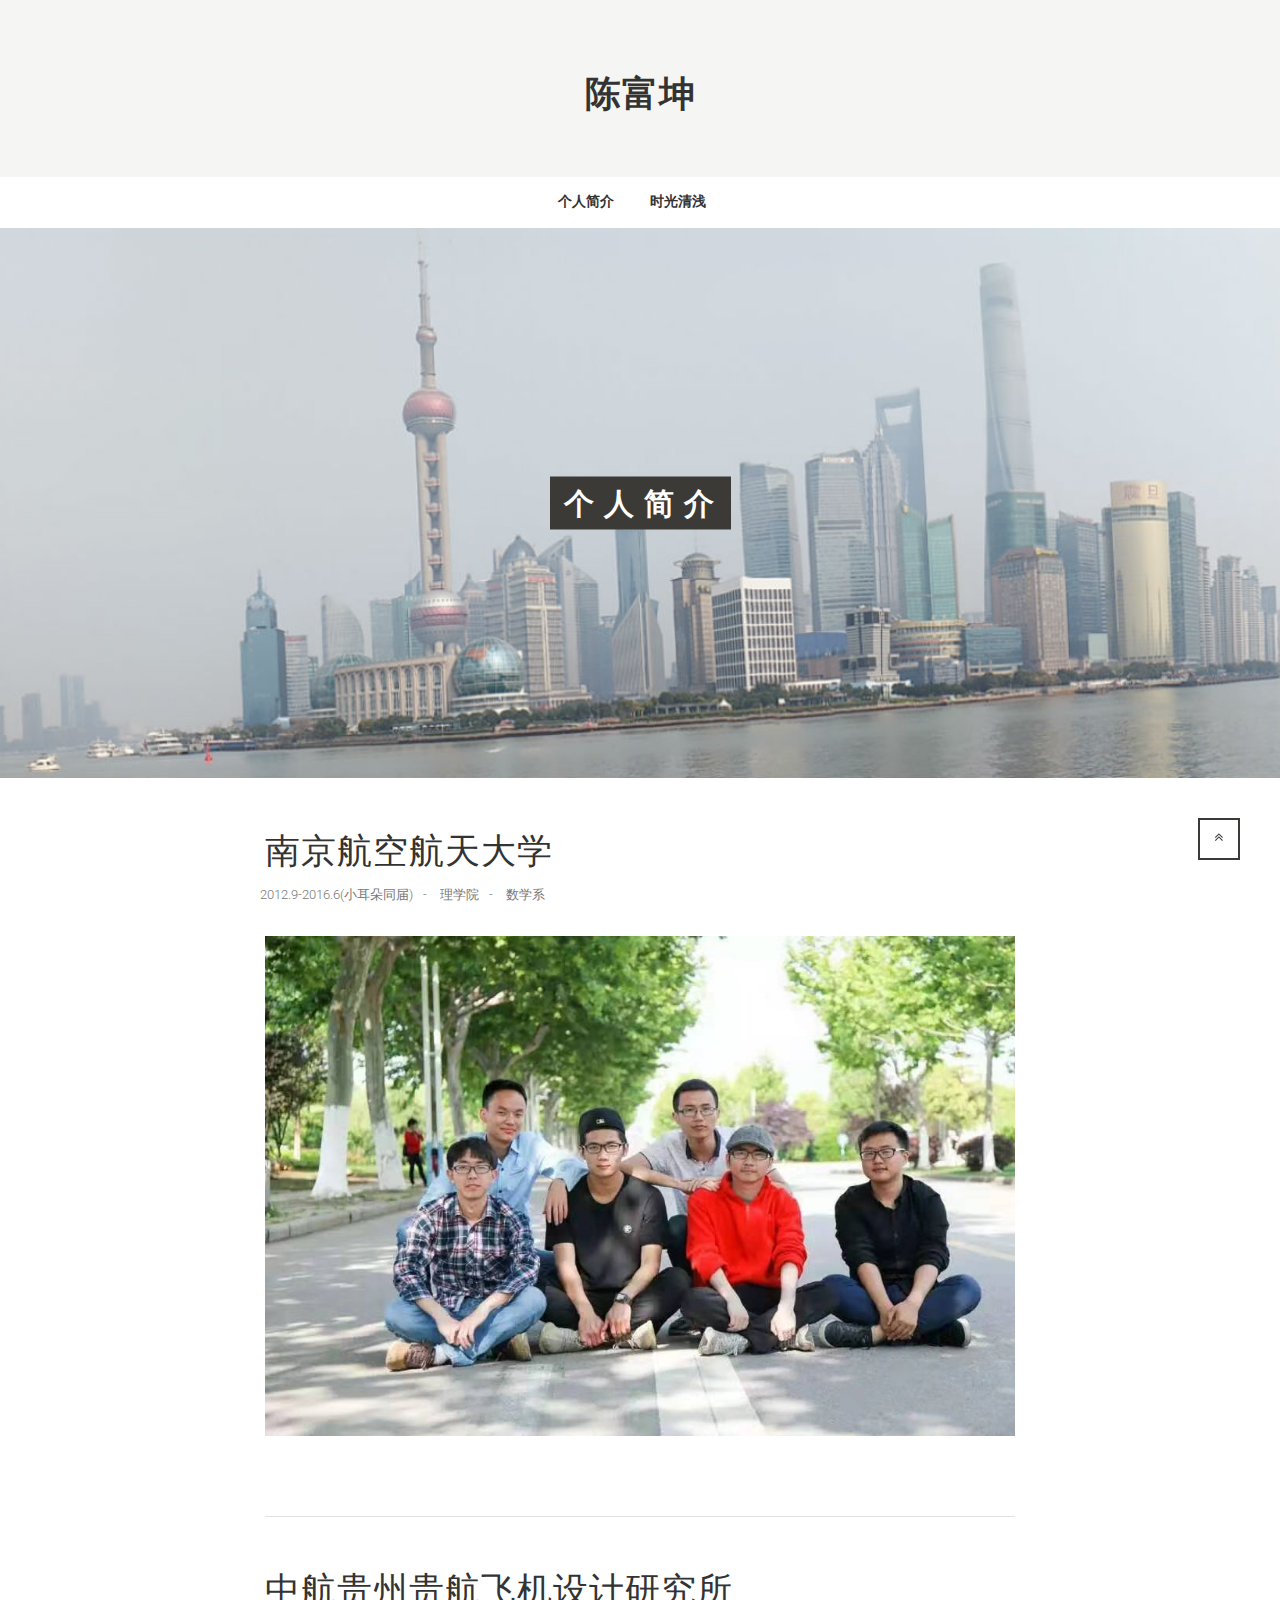
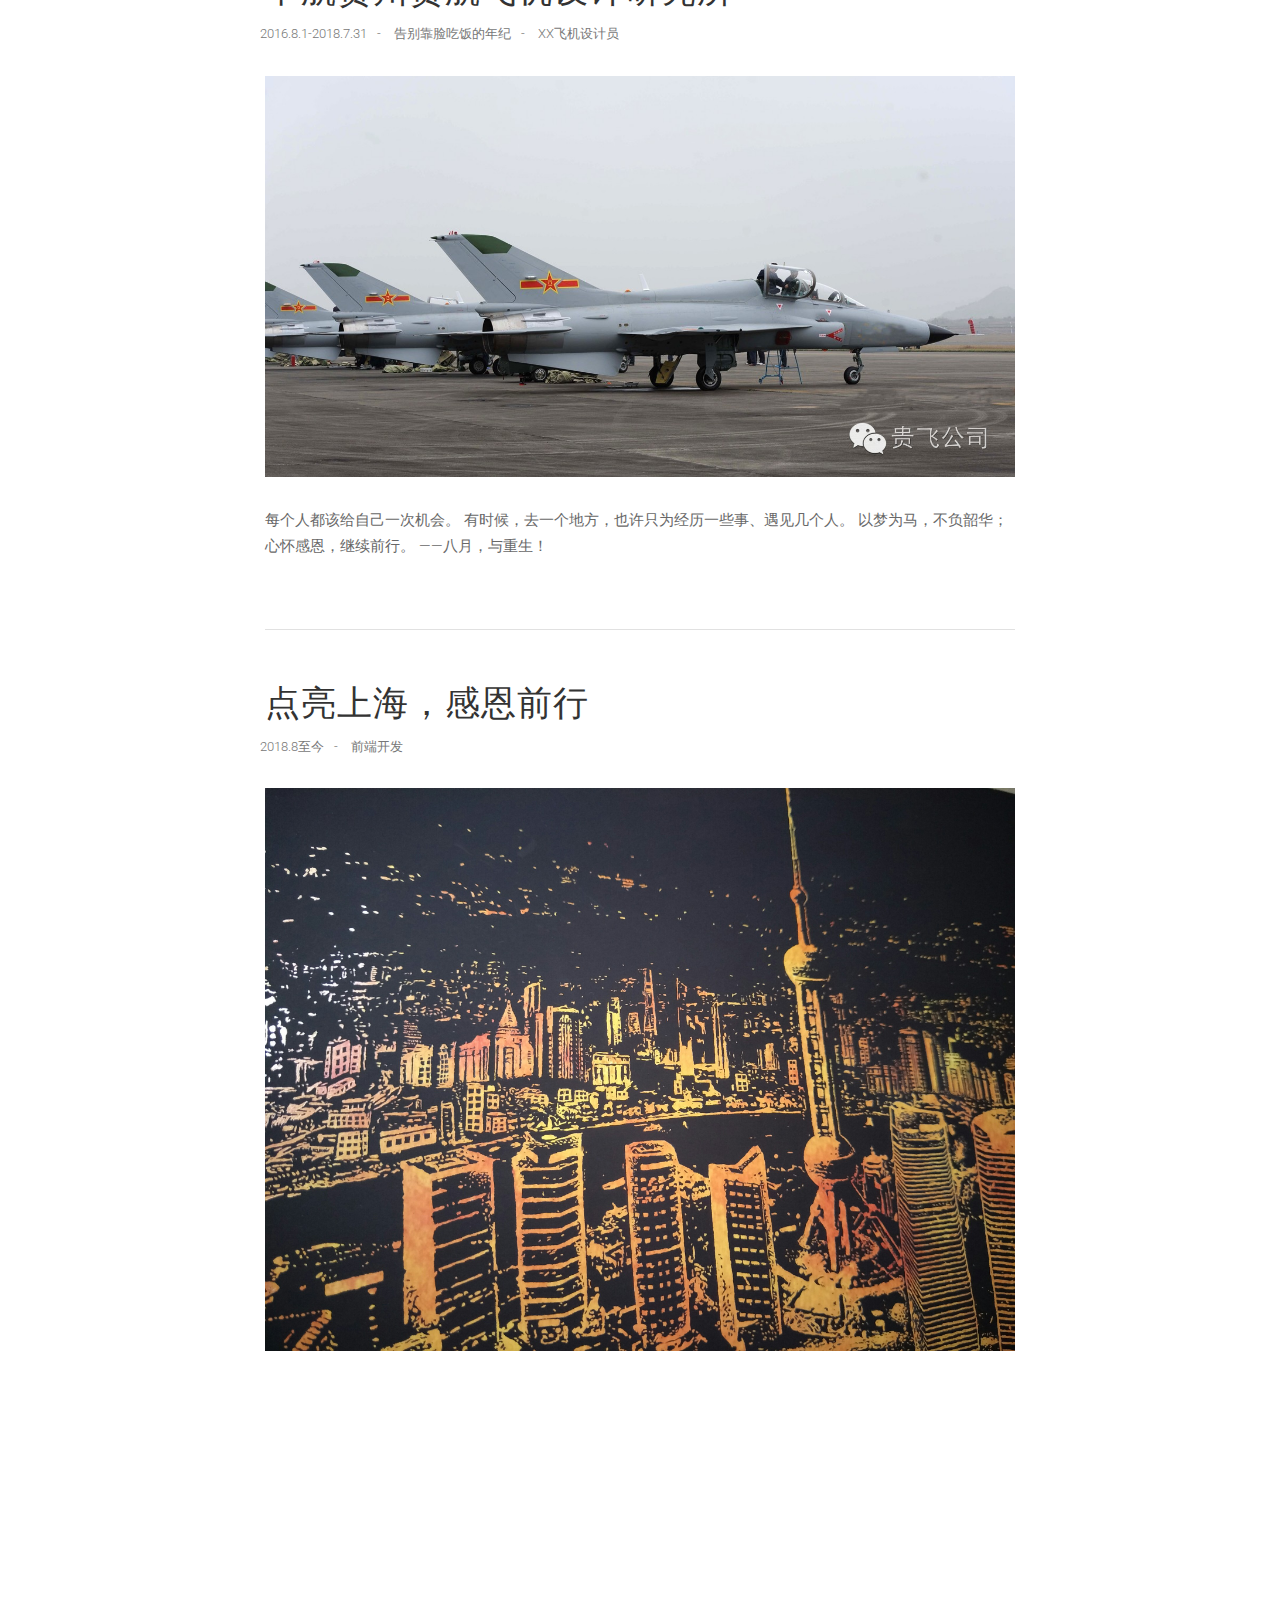
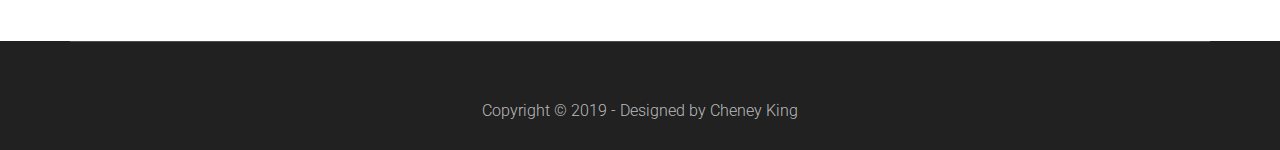
<file: index.html>
<!DOCTYPE html>
<html lang="en">
<head>
    <meta charset="utf-8" />
    <meta http-equiv="X-UA-Compatible" content="IE=edge" />
    <meta name="viewport" content="width=device-width, initial-scale=1" />
    <meta name="description" content="self-introduction">


    <title>self-introduction</title>

    <!-- Bootstrap Core CSS -->
    <link href="css/bootstrap.min.css" rel="stylesheet" type="text/css">

	<!-- Custom CSS -->
	<link href="css/style.css" rel="stylesheet">

	<!-- Animate.css -->
	<link href="css/animate.css" rel="stylesheet" media="all" type="text/css">

	<!-- Custom Fonts -->
    <link href="font-awesome/css/font-awesome.min.css" rel="stylesheet" type="text/css">



	<!-- HTML5 Shim and Respond.js IE8 support of HTML5 elements and media queries -->
    <!-- WARNING: Respond.js doesn't work if you view the page via file:// -->
    <!--[if lt IE 9]>
        <script src="js/html5shiv.js"></script>
        <script src="js/respond.min.js"></script>
    <![endif]-->
</head>
<body id="page-top" class="index-page">
<div class="wrap-body">

	<!--////////////////////////////////////Header-->
	<header>
		<!---Main Header--->
		<div class="main-header">
			<div class="logo">
				<!--<img src="images/logo.png" class="img-responsive">-->
				<h2>陈富坤</h2>
			</div>
			<!--Navigation-->
			<nav id="menu" class="navbar">
				<div class="container-fluid">
					<div class="navbar-header">
					  <span id="heading" class="visible-xs">菜单</span>
					  <button type="button" class="btn btn-navbar navbar-toggle" data-toggle="collapse" data-target=".navbar-ex1-collapse"><i class="fa fa-bars"></i></button>

					</div>
					<div class="collapse navbar-collapse navbar-ex1-collapse">
						<ul class="nav navbar-nav">
							<li class="active"><a href="index.html">个人简介</a></li>
							<!--<li><a href="hobby.html">兴趣爱好</a></li>-->
							<li><a href="scenery.html">时光清浅</a></li>
						</ul>
					</div>
				</div>
			</nav>
			<div class="hero-background">
				<!-- Static Header -->
				<div class="header-text">
					<div class="header-text-inner">
						<h1>个人简介</h1>
					</div>
				</div><!-- /header-text -->
			</div>
		</div>
	</header>
	<!-- /Section: intro -->

	<!-- /////////////////////////////////////////Content -->
	<div id="page-content">

		<div class="box-content">
			<div class="container">
				<div class="row">
					<div class="col-md-8 col-md-offset-2">
						<!-----------------Content-------------------->
						<article>
							<div class="wrap-post"><!--Start Box-->
								<div class="entry-header">
										<h2 class="entry-title">南京航空航天大学</h2>
									<span class="entry-meta">
										<ul class="list-inline link">
											<li>2012.9-2016.6(小耳朵同届)</li>
											<li>理学院</a></li>
											<li>数学系</a></li>
										</ul>
									</span>
								</div>
								<div class="post-thumbnail-wrap">
									<div class="portfolio-box zoom-effect">
										<img src="images/daxuesushe.jpeg" class="img-responsive" alt="">
									</div>
								</div>
							</div>
						</article>
						<article>
							<div class="wrap-post"><!--Start Box-->
								<div class="entry-header">
									<h2 class="entry-title">中航贵州贵航飞机设计研究所</h2>
									<span class="entry-meta">
										<ul class="list-inline link">
											<li>2016.8.1-2018.7.31</a></li>
											<li>告别靠脸吃饭的年纪</li>
											<li>XX飞机设计员</li>
										</ul>
									</span>
								</div>
								<div class="post-thumbnail-wrap">
									<div class="portfolio-box zoom-effect">
										<img src="images/guifei.jpeg" class="img-responsive" alt="">
									</div>
								</div>
								<div class="entry-content">
									<p>
										每个人都该给自己一次机会。

										有时候，去一个地方，也许只为经历一些事、遇见几个人。

										以梦为马，不负韶华；心怀感恩，继续前行。

										――八月，与重生！</p>
									<!--<a class="btn btn-skin" href="hobby.html">Read More</a>-->
								</div>
							</div>
						</article>
						<article>
							<div class="wrap-post"><!--Start Box-->
								<div class="entry-header">
									<h2 class="entry-title">点亮上海，感恩前行</h2>
									<span class="entry-meta">
										<ul class="list-inline link">
											<li>2018.8至今</li>
											<li>前端开发</li>
										</ul>
									</span>
								</div>
								<div class="post-thumbnail-wrap">
									<div class="portfolio-box zoom-effect">
										<img src="images/shanghaiguahua.jpeg" class="img-responsive" alt="">
									</div>
								</div>
								<div class="entry-content">
									<!--<p>Figgis is a member of this unique, new wave of young underground artists bringing painting back to circulation this year. Quite honestly, we’re almost sure that this group’s art is the antidote to process-led abstraction that took serious hold in 2014. At 42 years old, Figgis is not a complete newbie though, but with her…</p>-->
									<!--<a class="btn btn-skin" href="hobby.html">Read More</a>-->
								</div>
							</div>
						</article>
					</div>
				</div>
			</div>
		</div>

	</div>

	<!--////////////////////////////////////Footer-->
	<footer id="footer">
		<div class="container">
			<div class="wrap-footer">
				<div class="copyright">
					<span>Copyright © 2019 - Designed by Cheney King </span>
				</div>
			</div>
		</div>
	</footer>
	<!-- Footer -->
	<div id="page-top"><a href="#page-top" class="btn btn-toTop"><i class="fa fa-angle-double-up"></i></a></div>

	<!-- JS -->
	<script src="js/bootstrap.min.js"></script>
	<script src="js/jquery-3.1.1.min.js"></script>
	<script src="js/jquery.localScroll.min.js"></script>
	<script src="js/jquery.scrollTo.min.js"></script>
	<script src="js/SmoothScroll.js"></script>
	<script src="js/wow.min.js"></script>

	<!-- Definity JS -->
	<script src="js/main.js"></script>

</div>
</body>
</html>
</file>
<file: css/style.css>
/* ==== Google font ==== */
@import url('https://fonts.googleapis.com/css?family=Quicksand:400,500,700');
@import url('https://fonts.googleapis.com/css?family=Roboto:300,400,500,700,900');
/* ---------------------------------------------------------------------------- */
/* ------------------------------------Html-Body------------------------------- */
/* ---------------------------------------------------------------------------- */
body {font-family: 'Roboto', sans-serif;font-weight: 300;color: #333;background-color: #fff;font-size: 15px;line-height: 1.75;hyphens: auto;overflow-wrap: break-word;}
html, body {width:100%; padding:0; margin:0;}

/* ---------------------------------------------------------------------------- */
/* ---------------------------------------------------------------------------- */
/* ---------------------------------------------------------------------------- */
html { -webkit-text-size-adjust: none;}
.video embed,.video object,.video iframe { width: 100%;  height: auto;}
img{max-width:100%;	height: auto;width: auto\9; /* ie8 */}

h1 {font-size: 38px;}
h2 {font-size: 36px;}
h3 {font-size: 32px;}
h4 {font-size: 28px;}
h5 {font-size: 24px;}
h6 {font-size: 20px;}

h1,h2,h3,h4,h5,h6 {font-weight: 600;color: #333;font-family: 'Quicksand', sans-serif;letter-spacing: 1px;line-height: 1.3;}

p {margin: 0 0 20px;}

a {color: #3B3A36;-webkit-transition: all .2s ease-in-out;-moz-transition: all .2s ease-in-out;transition: all .2s ease-in-out;}
a:hover,
a:focus {text-decoration: underline;color: #3B3A36;}

button {border: none;outline: 0;}
ul li{list-style: none;}
input:not([type]), input[type="color"], input[type="email"], input[type="number"], input[type="password"], input[type="tel"], input[type="url"], input[type="text"], input[type="search"], textarea, .form-control, select {
    border-radius: 0 0 0 0;
    box-shadow: none;
    color: #777;
    display: block;
    font-size: 14px;
    font-weight: normal;
    height: 43px;
    line-height: 1.2;
    margin: 15px 0;
    outline: medium none;
    padding: 5px 10px;
    transition: border-color 0.2s ease-in-out 0s, color 0.2s ease-in-out 0s;
    width: 100%;
	background-color: #fff;
    border: 2px solid #444;
}

.center{text-align: center; margin: 0 auto;}
.f-right{float: right;}
.f-left{float: left;}
.t-right{text-align: right;}
.t-left{text-align: left;}

.no-gutter > [class*=col-] {
    padding-right: 0;
    padding-left: 0;
}
.tlinks{text-indent:-9999px;height:0;line-height:0;font-size:0;overflow:hidden;}
.post{}
.post:after, .post:before, article:after, article:before, section:after, section:before{clear: both; content: '\0020'; display: block; visibility: hidden; width: 0; height: 0;}

.clear{content: "\0020"; display: block; height: 0; clear: both; visibility: hidden; }
.clearfix:after, .clearfix:before{clear: both; content: '\0020'; display: block; visibility: hidden; width: 0; height: 0;}

/* --Line-- */
hr.line { margin: 15px auto; padding: 0; max-width: 60px;border: 0; border-top: solid 3px #2b2d3f;text-align: center;}

/* --Page-- */
body.index-page {}
body.sub-page{}
body.sub-page header .main-header{height: 300px;background: #E1EAE3 url(../images/sup_showcase_bg.png) center center;background-size: cover;}

body .wrap-body{position: relative;}
body .wrap-body #page-top{position: fixed;right: 40px;bottom: 40px;z-index: 999;}
/* ---------------------------------------------------------------------------- */
/* -------------------------------Header-Styles-------------------------------- */
/* ---------------------------------------------------------------------------- */
header .main-header{position: relative;height: 100%;width: 100%;z-index: 2;background: #F5F5F3;}

header .hero-background{background: url(../images/shanghai.jpg) center center;background-size: cover;width: 100%;height: 550px;position: relative;}

/*header .hero-background1{background: url(../images/huashan111.jpeg) center center;background-size: cover;width: 100%;height: 550px;position: relative;}*/

/* Header Styles */
.header-text {transition: opacity 1s ease 0s, transform 1s ease 0s;z-index: 1;opacity: 1;}
body.sub-page .header-text{padding-left: 10%;margin-top: 80px;}
.header-text.remove {-moz-transform: translateY(3rem);-webkit-transform: translateY(3rem);-ms-transform: translateY(3rem);transform: translateY(3rem);-moz-transition: all 0.5s ease-in-out;-webkit-transition: all 0.5s ease-in-out;-ms-transition: all 0.5s ease-in-out;transition: all 0.5s ease-in-out;opacity: 0;visibility: hidden;}

.header-text h1{margin: 0 auto;text-transform: uppercase;color: #000;font-size: 49px;letter-spacing: 13px;}

.hero-background .header-text {display: block;position: absolute;bottom: 0;width: 100%;height: 100%;text-align: center;color: #fff;-webkit-transition: all .35s;-moz-transition: all .35s;transition: all .35s;}
.hero-background .header-text .header-text-inner {position: absolute;top: 50%;width: 100%;text-align: center;transform: translateY(-50%);}

body.index-page .header-text h1{font-size: 30px;letter-spacing: 10px;background: #3B3A36;display: inline-block;padding: 7px 7px 7px 14px;color: #fff;}
@media(max-width:767px) {
    body.index-page .header-text{margin: 25vh auto 0;}
}


.logo{text-align: center;padding: 50px 0;}
.logo img{margin: auto;max-width: 250px}
/* ---------------------------------------------------------------------------- */
/* ------------------------------------Menu------------------------------------ */
/* ---------------------------------------------------------------------------- */
#menu {border-radius: 0;text-transform: uppercase;background: #fff;}
body.sub-page #menu {padding: 10px 0;}
#menu.navbar{margin: 0;min-height:auto}
#menu #heading {float: left;padding-left: 15px;font-size: 20px;font-weight: 700;line-height: 40px;color: #fff;margin-top: 10px;text-transform: uppercase;}
#menu .navbar-brand{margin: 0;height: auto;padding: 0px 18px;}
#menu .navbar-brand img{max-width: 160px;}
#menu .logo {}
#menu .dropdown-menu {background-color: #EDD9C0;border:none;border-radius: 0;}

#menu ul.nav .dropdown-menu li a{color: #1a1c1e;}
#menu ul.nav .dropdown-menu li a:hover{}
#menu .dropdown-inner {display: table;}
#menu .dropdown-inner ul {display: table-cell;}
#menu .dropdown-inner a {min-width: 160px;display: block;padding: 3px 20px;clear: both;line-height: 20px;color: #000;margin: 0 5px;}
#menu li.dropdown:hover>a, #menu li.dropdown:focus>a, #menu li.dropdown:active>a{color: #3B3A36;background: none;}

#menu ul.nav li{padding-right: 16px;}
#menu ul.nav li a{padding: 8px 10px;color: #333;font-size: 14px;font-weight: bold;}
#menu ul.nav li.dropdown a{}
#menu .nav > li > a:hover, #menu .nav > li > a:focus{color:#3B3A36;background: none;}

#menu .btn-navbar {font-size: 20px;color: #FFF;padding: 5px 15px;float: right;border: 3px solid #fff;}


@media  (min-width: 768px) {
    #menu ul.nav.navbar-nav {margin-top: 5px;display: inline-block;float: none;}
	#menu .dropdown:hover .dropdown-menu {display: block;}
	#menu .navbar-collapse {text-align: center;}

	body.sub-page #menu ul.nav.navbar-nav {margin-top: 5px;display: block;float: right;}
}

@media(max-width:767px) {

	#menu{background: #1D2027;padding: 10px 0;}
	#menu .navbar-brand {display: block;color: #fff;margin-top: 10px;}
	#menu div.dropdown-inner > ul.list-unstyled {display: block;}
	#menu .dropdown-inner a {width: 100%;color: #fff;}
	#menu div.dropdown-menu {margin-left: 0 !important;	padding-bottom: 10px;background-color: rgba(0, 0, 0, 0.1);}
	#menu ul.nav li a{color: #fff;}
	#menu ul.nav li a:hover{color: #EDD9C0;}
	#menu ul.nav li.dropdown a{color: #fff;}
}


/* ---------------------------------------------------------------------------- */
/* -------------------------------------Content-------------------------------- */
/* ---------------------------------------------------------------------------- */
#page-content {position: relative;overflow: visible;z-index: 2;background: #ffffff;}

/* ---HomePage--- */
.box-content {padding: 0px 0px 160px;}
.box-content .heading{margin-bottom: 70px; text-align: center;}
.box-content .heading h2{color: #2b2d3f;font-size: 41px;text-transform: uppercase;font-weight: 800;letter-spacing: 8px}

.box-content.box-style-1{background: #F0F6F6;}
.box-content.box-style-2{background: #F0F6F6 url(../images/cangshanerhai.jpeg) 100% 50% no-repeat;background-size: cover;}

@media all and (max-width: 767px){
	.box-content {padding: 0px 0px 90px;}
}
/* ---------------------------------------------------------------------------- */
/* -------------------------------------Box 1---------------------------------- */
/* ---------------------------------------------------------------------------- */
.box-content.box-1 {}
.box-content.box-1 .heading .intro a{font-weight: bold;}


/* ---------------------------------------------------------------------------- */
/* -------------------------------------Box 2---------------------------------- */
/* ---------------------------------------------------------------------------- */
.box-content.box-2 {}
.box-content.box-2 p{font-size: 16px;font-weight: 600;text-align: justify}

/* ---------------------------------------------------------------------------- */
/* -------------------------------------Box 3---------------------------------- */
/* ---------------------------------------------------------------------------- */
.box-content.box-3 {}

/* .box-content.box-3 .button-service:hover{} */

.box-content.box-3 .btn-skin {padding: 12px 25px;color: #fff;background-color: #3B3A36;margin: 80px 0 80px 15px;border: 2px solid #3B3A36}
.box-content.box-3 .btn-skin i.fa{padding-left: 5px;}
.box-content.box-3 .btn-skin:hover, .box-content.box-3 .btn-skin:focus {color: #3B3A36;background-color: transparent;}

@media all and (max-width: 767px){
	.box-content.box-3 .content {text-align: center;}
	.box-content.box-3 .btn-skin {margin: 50px auto;}
}

/* ---------------------------------------------------------------------------- */
/* -------------------------------------Box 4---------------------------------- */
/* ---------------------------------------------------------------------------- */
.box-content.box-4 {}
.box-content.box-4 .box-item{margin: 40px auto 60px;float: left;text-align: center;border: 1px solid #ccc;padding: 0 15px 20px;}
.box-content.box-4 .box-item h3{font-size:18px;text-transform:uppercase;margin-bottom: 20px;}
.box-content.box-4 .box-item p{font-size: 14px;color:#816943;}
.box-content.box-4 .box-item .icon{height: 100px; width: 100px;margin: -50px auto 0;border: 5px solid #ECECEC;display: block;border-radius: 50%;}
.box-content.box-4 .box-item .icon img{border-radius: 50%;}

/* ---------------------------------------------------------------------------- */
/* -------------------------------------Box 5---------------------------------- */
/* ---------------------------------------------------------------------------- */
.box-content.box-5 {}
.box-content.box-5 .box-item{text-align: center;color: #fff;}
.box-content.box-5 blockquote {position: relative;padding: 40px 120px 0;text-align: center;font-size: 38px; border:none;line-height: 1.2;}
.box-content.box-5 blockquote:before, .box-content.box-5 blockquote:after {position: absolute;width: 60px;height: 60px;font-size: 130px;line-height: 1; }
.box-content.box-5 blockquote:before {top: 0;left: 0;content: "\201C"; }
.box-content.box-5 blockquote:after {top: 0;right: 0;content: "\201D"; }
@media only screen and (max-width: 1100px) {
 .box-content.box-5 blockquote {font-size: 30px; }
 }
@media only screen and (max-width: 960px) {
 .box-content.box-5 blockquote {padding: 30px 60px;font-size: 22px; }
 .box-content.box-5 blockquote:before, .box-content.box-5 blockquote:after {width: 30px;height: 30px;font-size: 70px; }
 }
@media only screen and (max-width: 690px) {
 .box-content.box-5 blockquote {padding: 10px 30px;font-size: 20px; }
 .box-content.box-5  blockquote:before, .box-content.box-5 blockquote:after {font-size: 35px; }
 }

/* ---------------------------------------------------------------------------- */
/* -------------------------------------Box 6---------------------------------- */
/* ---------------------------------------------------------------------------- */
.box-content.box-6 {border-bottom: 1px solid transparent;border-top: 1px solid #DDD;}
.box-content.box-6 .box-item{background-color: #fff;margin: 0 15px 30px;border: 1px solid #eee;max-width: 500px;}
.box-content.box-6 .box-item .content{padding: 10px 30px 30px;}
.box-content.box-6 .box-item img {width: 100%;}
.box-content.box-6 .box-item .content h3{font-weight: 500;font-size: 24px;margin-bottom: 20px;}
.box-content.box-6 .box-item .content h3 a{color: #333;}
.box-content.box-6 .box-item .content h3 a:hover{color: #3B3A36;text-decoration: none;}
.box-content.box-6 .box-item .content span{color: #a9a9a9;font-size: 13px;}

.content-box.box-6 .owl-carousel .item{}

/* ---------------------------------------------------------------------------- */
/* -------------------------------------Box 7---------------------------------- */
/* ---------------------------------------------------------------------------- */
.box-content.box-7 {}


/* ---Article--- */
article.single-post{padding-bottom: 0;margin: auto}
article.single-post .wrap-post {padding: 0 20px; position: relative;}
article{background: #ffffff; color: #3F3F3F; margin: 50px 0;border-bottom: 1px solid #e1e1e1;padding-bottom: 50px;}
article:last-child{border-bottom: none;}
article:after, article:before{clear: both; content: '\0020'; display: block; visibility: hidden; width: 0; height: 0;}
article .post-thumbnail-wrap {text-align: center;width: 100%;margin-bottom: 10px;}
article .post-thumbnail-wrap img {}
article h2.entry-title{font-size: 35px;margin: 20px 0 10px;font-weight: 300;}
article h2.entry-title a{color: #131313;}
article h2.entry-title a:hover{color: #3B3A36;text-decoration: none;}
article .l-tags{text-align: center; font-size: 11px;}

article .entry-header{margin-bottom: 30px;}
article.single-post .entry-header{margin-bottom: 60px;}
article.single-post .entry-header h1.entry-title{font-size: 43px;line-height: 30px;letter-spacing: 2px;font-weight: 300;margin: 0;text-transform: uppercase;margin-bottom: 40px;line-height: 1.1}
article.single-post .entry-header h1.entry-title a {color: #575756;margin: 0;}
article .entry-title-blog a:hover {color: #628d7c;}

article .entry-header .entry-meta{color: #777;font-size: 13px;}
article .entry-header .entry-meta a {color: #777;}
article .entry-header .entry-meta a:hover {color: #3B3A36;}


article .entry-content{text-align: left;margin-top: 30px;}
article.single-post .entry-content{ padding: 40px 120px;}
@media(max-width:767px){
	article.single-post .entry-content{ padding: 30px;}
}

article .entry-content p{color: #686868;}
article .entry-content blockquote {border-left: 3px solid #1c7791;margin: 0 50px;font-style: italic;color: #666;padding-left: 20px;}
article .entry-content ol {float: left;text-align: justify;margin: 10px 50px;list-style-type: circle;}

/* ---------------------------------------------------------------------------- */
/* ------------------------------------Footer---------------------------------- */
/* ---------------------------------------------------------------------------- */
footer{color: #bbb;background-color:#212121;display:block;}
footer a{color: #bbb;font-weight: bold;text-decoration: underline}
footer a:hover {color: #e9e9e9;}

footer .wrap-footer{padding: 40px 0 10px;text-align:center;border-top: 1px solid rgba(255, 255, 255, .2);}
footer .copyright{padding: 15px 0;font-size: 16px;}
@media(max-width:767px) {
    footer{position: relative;}
}

/* ---------------------------------------------------------------------------- */
/* -----------------------------Portfolio Box---------------------------------- */
/* ---------------------------------------------------------------------------- */
.portfolio-box {display: block;position: relative;margin: 0 auto 30px;overflow: hidden;}

/****** Zoom Effect ******/
.portfolio-box.zoom-effect .portfolio-box-caption{}
.portfolio-box.zoom-effect img{-webkit-transition: 0.5s ease;transition: 0.5s ease;}
.portfolio-box:hover.zoom-effect img{-webkit-transform:scale(1.1); /* Safari and Chrome */-moz-transform:scale(1.1); /* Firefox */-ms-transform:scale(1.1); /* IE 9 */-o-transform:scale(1.1); /* Opera */transform:scale(1.1);}


.portfolio-box .portfolio-box-caption {display: block;position: absolute;bottom: 0;width: 100%;height: 100%;text-align: center;color: #fff;-webkit-transition: all .35s;-moz-transition: all .35s;transition: all .35s;}
.portfolio-box .portfolio-box-caption .portfolio-box-caption-content {position: absolute;top: 50%;width: 100%;text-align: center;transform: translateY(-50%);}

.portfolio-box .portfolio-box-caption .portfolio-box-caption-content .project-social,
.portfolio-box .portfolio-box-caption .portfolio-box-caption-content .project-category,
.portfolio-box .portfolio-box-caption .portfolio-box-caption-content .project-name {padding: 0 15px;text-transform: uppercase;font-weight: 600;letter-spacing: 2px;text-shadow: 2px 2px #111;}
.portfolio-box .portfolio-box-caption .portfolio-box-caption-content .project-category {font-size: 13px;color: #EDD9C0;margin-bottom: 10px;}
.portfolio-box .portfolio-box-caption .portfolio-box-caption-content .project-name {font-size: 16px;margin-bottom: 3px;}
.portfolio-box .portfolio-box-caption .portfolio-box-caption-content .project-social{transition: all 1s ease;opacity: 0; height: 0;overflow: hidden;}
.portfolio-box .portfolio-box-caption .portfolio-box-caption-content .project-social i.fa{font-size: 25px;}
.portfolio-box .portfolio-box-caption .portfolio-box-caption-content .project-social ul li{margin: 20px 5px 0;}
.portfolio-box .portfolio-box-caption .portfolio-box-caption-content .project-social ul li a{display: block;width: 48px;height: 48px;color: #fff;background: #3B3A36;transition-duration: 0.3s;padding-top: 12px;border-radius: 50%;text-shadow: none;}
.portfolio-box .portfolio-box-caption .portfolio-box-caption-content .project-social ul li a:hover{color: #3B3A36;background-color: #fff;}

.portfolio-box:hover .portfolio-box-caption {opacity: 1;background: none;}
.portfolio-box:hover .portfolio-box-caption .portfolio-box-caption-content .project-social{opacity: 1;height: auto;}
.portfolio-box:hover .portfolio-box-caption .portfolio-box-caption-content .project-category,
.portfolio-box:hover .portfolio-box-caption .portfolio-box-caption-content .project-name
{display: none;}

@media(min-width:768px) {
    .portfolio-box .portfolio-box-caption .portfolio-box-caption-content .project-category {
        font-size: 15px;
    }
    .portfolio-box .portfolio-box-caption .portfolio-box-caption-content .project-name {
        font-size: 19px;
    }
}


/* ---------------------------------------------------------------------------- */
/* --------------------------------Isotope-JS---------------------------------- */
/* ---------------------------------------------------------------------------- */
.filter-container{text-align: center;padding: 25px;}
.isotopeFilters a{font-size: 14px; text-transform: uppercase; margin-right: 20px;letter-spacing: 1px;color: #888;}
.isotopeFilters a:hover{color: #fff;}
.isotopeFilters .active a{color: #fff;}
.filter-container ul{margin: 0 0 10px;}
.isotopeContainer{overflow:hidden}
.btn-isoFilter{background: #EDD9C0;color: #1a1c1e !important;margin: 5px 0;}
.btn-isoFilter:hover,
.btn-isoFilter:focus,
.btn-isoFilter:active{background: #1a1c1e;color: #fff !important;}

/* ---------------------------------------------------------------------------- */
/* ------------------------------------Button---------------------------------- */
/* ---------------------------------------------------------------------------- */
.btn {border-radius: 0;outline: none;color: #785843;text-decoration: none;font-family: "Roboto",serif;letter-spacing: 2px;font-weight: bold;	font-size: 14px;-webkit-transition: all .2s ease-in-out;-moz-transition: all .2s ease-in-out;transition: all .2s ease-in-out;}
.btn.active, .btn:active {background-image: none;box-shadow: none;outline: 0 none;}

.btn-skin {padding: 10px 25px;color: #fff;background-color: #3B3A36;margin: 10px 0;border: 2px solid #3B3A36;}
.btn-skin i.fa{padding-left: 5px;}
.btn-skin:hover, .btn-skin:focus {color: #3B3A36;background-color: transparent;}
.btn-toTop{height: 42px;width: 42px;padding: 7px 0 0;border: 2px solid #3B3A36;margin: 0;color: #3B3A36;}
.btn-toTop:hover{background: #3B3A36;color: #fff;}

/* ---------------------------------------------------------------------------- */
/* ---------------------------------Link Style--------------------------------- */
/* ---------------------------------------------------------------------------- */
.link a {color: #bbb;font-weight: bold;text-transform: uppercase;font-size: 12px;letter-spacing: 2px;display:inline-block;letter-spacing:3px;text-decoration: none;}
.link a:hover{color: #e9e9e9}
.link li:after{content: "-";padding: 0 10px;}
.link li:last-child:after{content:'';padding:0px;display:none}
ul.link li{padding: 0;margin: 0;}
</file>
